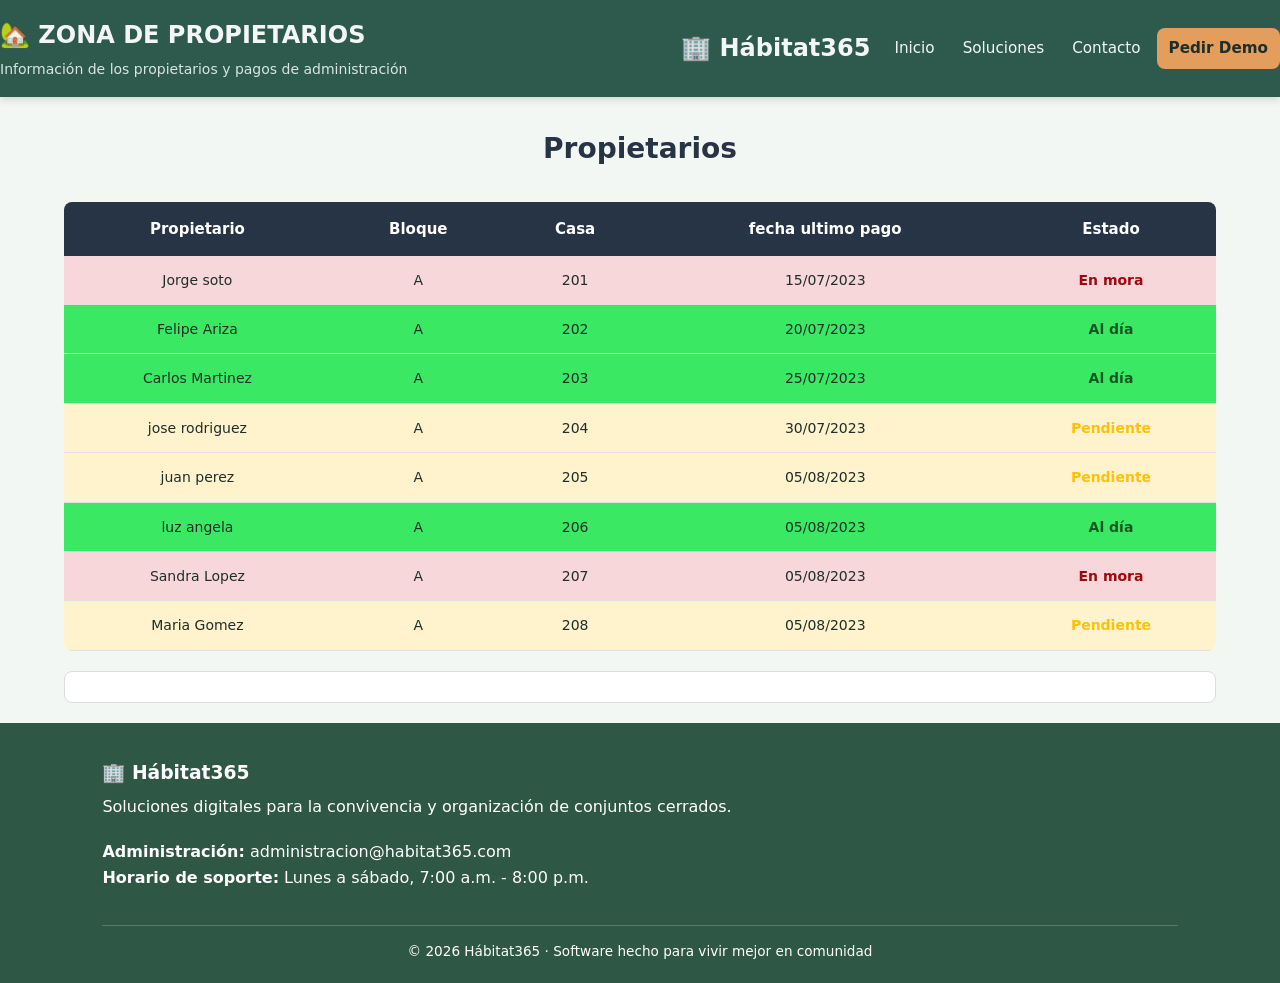
<file: propietarios.html>
<!DOCTYPE html>
<html lang="en">
<head>
    <meta charset="UTF-8">
    <meta name="viewport" content="width=device-width, initial-scale=1.0">
    <link rel="stylesheet" href="CSS/styles.css">
    <script src="JS/scriptPropietarios.js" defer></script>
    <title>Propietarios</title>
</head>
    
<body>
  <header class="header">
    <div class="header-titulo">
      <h1>🏡 ZONA DE PROPIETARIOS</h1>
      <p>Información de los propietarios y pagos de administración</p>
    </div>

    <div class="header_contenido">
      <a href="#inicio" class="logo">🏢 Hábitat365</a>
      <button class="menu-boton" aria-label="Abrir menú">☰</button>
      <nav>
        <ul class="nav_lista">
          <li><a href="index.html">Inicio</a></li>
          <li><a href="index.html#soluciones">Soluciones</a></li>
          <li><a href="#contacto">Contacto</a></li>
          <li><a href="#contacto" class="nav_destacado">Pedir Demo</a></li>
        </ul>
      </nav>
    </div>
  </header>

    <h1 class="tituloP">Propietarios</h1>
    <table>
        <thead>
        <tr>
            <th>Propietario</th>
            <th>Bloque</th>
            <th>Casa</th>
            <th>fecha ultimo pago</th>
            <th>Estado</th>
        </tr>
        </thead>
        <tbody id="tabla-body">
            <!-- Las filas de la tabla se generarán dinámicamente aquí -->
        </tbody>
    </table>
    <div id="resumen">
    </div>
        <!-- Pie de página profesional -->
    <footer id="contacto">
        <div>
            <h3>🏢 Hábitat365</h3>
            <p>Soluciones digitales para la convivencia y organización de conjuntos cerrados.</p>
        </div>
        <div>
            <p><strong>Administración:</strong> administracion@habitat365.com</p>
            <p><strong>Horario de soporte:</strong> Lunes a sábado, 7:00 a.m. - 8:00 p.m.</p>
        </div>
        <p class="p-footer">&copy; 2026 Hábitat365 · Software hecho para vivir mejor en comunidad</p>
    </footer>
</body>
</html>
</file>
<file: CSS/styles.css>
/* ===== PASO 3: Reset y box-sizing ===== */
* {
    box-sizing: border-box;
    margin: 0;
    padding: 0;
}

/* ===== PASO 4: Tipografía base con unidades relativas ===== */
html {
    font-size: 100%;
    /* 1rem = 16px */
    scroll-behavior: smooth;
}

body {
    font-family: system-ui, "Segoe UI", Roboto, Arial, sans-serif;
    font-size: 1rem;
    line-height: 1.6;
    color: #1f2e29;
    /* Verde muy oscuro para leer cómodo */
    background-color: #f3f7f4;
    /* Fondo verde salvia muy claro y cálido */
}

a {
    color: inherit;
    text-decoration: none;
}

ul {
    list-style: none;
}

h2 {
    font-size: 1.75rem;
    color: #2d5a4c;
    /* Verde bosque cálido */
    text-align: center;
    margin-bottom: 1.5rem;
}

.contenedor-formulario {
    background-color: #ffffff;
    padding: 2rem;
    border-radius: 12px;
    box-shadow: 0 4px 15px rgba(0, 0, 0, 0.06);
    max-width: 600px;
    margin: 2rem auto;
    border-top: 5px solid #385e4c;
    /* Verde principal de tu navbar */
}

.contenedor-formulario h3 {
    color: #2c4a3b;
    margin-bottom: 0.5rem;
    font-size: 1.5rem;
}

.contenedor-formulario p {
    color: #555;
    margin-bottom: 1.5rem;
    font-size: 0.95rem;
}

.formulario-habitat {
    display: flex;
    flex-direction: column;
    gap: 1.1rem;
}

.campo-fila {
    display: flex;
    gap: 1rem;
}

.campo-fila .campo-grupo {
    flex: 1;
}

.campo-grupo {
    display: flex;
    flex-direction: column;
    text-align: left;
}

.campo-grupo label {
    font-weight: 600;
    color: #2c4a3b;
    margin-bottom: 0.4rem;
    font-size: 0.9rem;
}

.campo-grupo input,
.campo-grupo select,
.campo-grupo textarea {
    padding: 0.75rem;
    border: 1px solid #cbd5e1;
    border-radius: 8px;
    font-family: inherit;
    font-size: 0.95rem;
    transition: border-color 0.2s ease, box-shadow 0.2s ease;
}

/* Efecto verde suave al hacer clic en un campo */
.campo-grupo input:focus,
.campo-grupo select:focus,
.campo-grupo textarea:focus {
    outline: none;
    border-color: #385e4c;
    box-shadow: 0 0 0 3px rgba(56, 94, 76, 0.15);
}

.btn-enviar {
    background-color: #385e4c;
    color: #ffffff;
    border: none;
    padding: 0.9rem 1.5rem;
    font-size: 1rem;
    font-weight: 600;
    border-radius: 8px;
    cursor: pointer;
    transition: background-color 0.2s ease;
    margin-top: 0.5rem;
}

.btn-enviar:hover {
    background-color: #2a4739;
}

.mensaje-exito {
    background-color: #e6f4ea;
    color: #1e4620;
    padding: 0.85rem;
    border-radius: 8px;
    border-left: 4px solid #385e4c;
    font-weight: 500;
    margin-top: 0.5rem;
}

/* Adaptación para celulares */
@media (max-width: 600px) {
    .campo-fila {
        flex-direction: column;
    }
}

/* ===== PASO 5: Imágenes fluidas ===== */
img {
    max-width: 100%;
    height: auto;
    display: block;
}

/* ===== PASO 6: Contenedor ===== */
.contenedor {
    width: 90%;
    max-width: 1100px;
    margin: 0 auto;
}

.cal-contenedor {
    width: 90%;
    max-width: 1100px;
    margin: 20px auto;
    display: flex;
    align-items: flex-start;
    gap: 20px;
}

/* ===== PASO 7: Encabezado y menú (móvil) ===== */
.header {
    background-color: #2d5a4c;
    /* Verde bosque cálido principal */
    color: #f3f7f4;
    padding: 1rem 0;
    position: sticky;
    top: 0;
    z-index: 100;
    box-shadow: 0 2px 8px rgba(27, 56, 47, 0.18);
}

.header_contenido {
    display: flex;
    flex-wrap: wrap;
    justify-content: space-between;
    align-items: center;
    gap: 0.75rem;
}

.logo {
    font-size: 1.5rem;
    font-weight: 700;
}

.menu-boton {
    background-color: transparent;
    color: #f3f7f4;
    border: 1px solid rgba(243, 247, 244, 0.55);
    border-radius: 0.5rem;
    padding: 0.35rem 0.7rem;
    font-size: 1.25rem;
    line-height: 1;
    cursor: pointer;
}

.header nav {
    width: 100%;
}

.nav_lista {
    display: none;
    flex-direction: column;
    align-items: center;
    gap: 0.5rem;
    padding-top: 0.75rem;
}

.nav_lista.abierto {
    display: flex;
}

.nav_lista a {
    display: block;
    padding: 0.5rem 1rem;
    border-radius: 0.5rem;
}

.nav_lista a:hover {
    background-color: rgba(255, 255, 255, 0.15);
}

.nav_destacado {
    background-color: #e39d5c;
    /* Acento terracota/arena cálida */
    color: #1f2e29;
    font-weight: 700;
}

.nav_destacado:hover {
    background-color: #ebb078;
}

/* ===== PASO 8: Hero (móvil) ===== */
.hero {
    padding: 3rem 0;
}

.hero_contenido {
    display: grid;
    gap: 2rem;
    align-items: center;
}

.hero h1 {
    font-size: 2rem;
    line-height: 1.2;
    color: #23473c;
    margin-bottom: 1rem;
}

.hero p {
    margin-bottom: 1.5rem;
    color: #3b4f48;
}

.boton {
    display: inline-block;
    background-color: #3d7a64;
    /* Verde salvia vivo */
    color: #ffffff;
    padding: 0.75rem 1.5rem;
    border-radius: 0.5rem;
    font-weight: 700;
    cursor: pointer;
    transition: background-color 0.25s ease, transform 0.2s ease;
}

.boton:hover {
    background-color: #2d5a4c;
    transform: translateY(-2px);
}

.hero_imagen {
    width: 100%;
    border-radius: 1.5rem;
    box-shadow: 0 8px 20px rgba(45, 90, 76, 0.15);
}

/* ===== PASO 9: Tarjetas de soluciones (móvil: 1 columna) ===== */
.productos {
    background-color: #ffffff;
    padding: 3rem 0;
}

.tarjetas {
    display: grid;
    grid-template-columns: 1fr;
    gap: 1.5rem;
}

.tarjeta {
    background-color: #f3f7f4;
    /* Mismo tono suave del fondo para armonía visual */
    border-radius: 1rem;
    overflow: hidden;
    box-shadow: 0 2px 8px rgba(45, 90, 76, 0.08);
    display: flex;
    flex-direction: column;
    transition: transform 0.2s ease;
}

.tarjeta:hover {
    transform: translateY(-4px);
}

.tarjeta img {
    width: 100%;
    height: 200px;
    object-fit: cover;
}

.tarjeta_cuerpo {
    padding: 1rem 1.25rem 1.5rem;
    display: flex;
    flex-direction: column;
    flex-grow: 1;
}

.tarjeta h3 {
    color: #2d5a4c;
    margin-bottom: 0.5rem;
}

.tarjeta p {
    flex-grow: 1;
    color: #3b4f48;
}

/* Quita el subrayado y mantiene los colores originales de la tarjeta */
.tarjeta-enlace {
    text-decoration: none;
    color: inherit;
    display: block;
    /* Permite que ocupe todo el espacio de la columna */
    transition: transform 0.2s ease, box-shadow 0.2s ease;
}

/* Efecto visual cuando pasas el cursor (te paras) encima */
.tarjeta-enlace:hover {
    transform: translateY(-5px);
    /* Eleva ligeramente la tarjeta hacia arriba */
    cursor: pointer;
    /* Muestra la manito de enlace */
}

.precio {
    display: block;
    margin-top: 0.75rem;
    font-weight: 700;
    color: #3d7a64;
}

/* ===== PASO 10: Contacto y pie de página (móvil) ===== */
.contacto {
    padding: 3rem 0;
}

.contacto_grid {
    display: flex;
    flex-direction: column;
    gap: 1rem;
}

.contacto_bloque {
    background-color: #ffffff;
    padding: 1.5rem;
    border-radius: 1rem;
    text-align: center;
    border-bottom: 4px solid #6b9e8a;
    /* Línea verde salvia suave en la base */
    box-shadow: 0 2px 8px rgba(45, 90, 76, 0.06);
}

.contacto_bloque h3 {
    color: #2d5a4c;
    margin-bottom: 0.25rem;
}

footer {
    background-color: #2f5745;
    color: white;
    padding: 35px 8% 20px;
    display: flex;
    flex-wrap: wrap;
    justify-content: space-between;
    gap: 20px;
}

footer .p-footer {
    width: 100%;
    text-align: center;
    margin-top: 15px;
    padding-top: 15px;
    border-top: 1px solid rgba(255, 255, 255, 0.2);
    font-size: 0.85rem;
}

/* ===== PASO 12: Tablet (768px en adelante) ===== */
@media (min-width: 768px) {
    .header_contenido {
        flex-direction: row;
        flex-wrap: nowrap;
        justify-content: space-between;
    }

    .header nav {
        width: auto;
    }

    .nav_lista {
        display: flex;
        flex-direction: row;
        gap: 0.25rem;
        padding-top: 0;
    }

    .nav_lista a {
        padding: 0.5rem 0.75rem;
    }

    .hero h1 {
        font-size: 2.5rem;
    }

    .tarjetas {
        grid-template-columns: repeat(2, 1fr);
    }

    .contacto_grid {
        flex-direction: row;
    }

    .contacto_bloque {
        flex: 1;
    }

    .menu-boton {
        display: none;
    }

    .grid-footer {
        grid-template-columns: 1fr;
    }
}

/* ===== Encabezado directo (<header>) y calendario ===== */
header {
    background-color: #2d5a4c;
    color: #ffffff;
    padding: 15px 30px;
    display: flex;
    justify-content: space-between;
    align-items: center;
    flex-wrap: wrap;
    gap: 15px;
}

.header-titulo h1 {
    font-size: 24px;
    margin-bottom: 4px;
}

.header-titulo p {
    font-size: 14px;
    color: #d8e6df;
}

.calendario {
    flex: 2;
    min-width: 0;
    background-color: #ffffff;
    border-radius: 25px;
    box-shadow: 0 4px 12px rgba(0, 0, 0, 0.12);
    overflow: hidden;
}

.cal-cabecera {
    position: relative;
    display: flex;
    align-items: center;
    justify-content: center;
    background-color: #2d5a4c;
    padding: 16px 0 18px;
}

.anio {
    font-family: "Arial Black", Impact, sans-serif;
    font-weight: 900;
    font-size: 56px;
    line-height: 1;
    color: #ffffff;
}

.anillo {
    position: absolute;
    top: 50%;
    transform: translateY(-50%);
    width: 34px;
    height: 34px;
    border-radius: 50%;
    background-color: #ffffff;
    border: 6px solid #40c299;
}

.anillo.izq {
    left: 7%;
}

.anillo.der {
    right: 7%;
}

.cal-franja {
    height: 16px;
    background-color: #40c299;
}

.cal-cuerpo {
    padding: 16px 20px 20px;
}

.mes-nav {
    display: flex;
    align-items: center;
    justify-content: space-between;
    margin-bottom: 14px;
}

.mes-nav h3 {
    font-size: 22px;
    font-weight: bold;
    text-transform: capitalize;
    color: #111827;
}

.btn-nav {
    width: 40px;
    height: 40px;
    border: none;
    border-radius: 50%;
    background-color: #40c299;
    color: #ffffff;
    font-size: 24px;
    font-weight: bold;
    cursor: pointer;
}

.btn-nav:hover {
    background-color: #40c299;
}

.dias-semana,
.cuadricula {
    display: grid;
    grid-template-columns: 36px repeat(7, 1fr);
}

.dias-semana {
    background-color: #40c299;
    border-radius: 8px;
    color: #ffffff;
    font-weight: bold;
    font-size: 15px;
    text-align: center;
    padding: 8px 0;
    margin-bottom: 8px;
}

.cuadricula {
    row-gap: 4px;
}

.num-semana {
    display: flex;
    align-items: center;
    justify-content: center;
    color: #64748b;
    font-weight: bold;
    font-size: 13px;
}

.dia {
    position: relative;
    min-height: 58px;
    margin: 0 2px;
    border: 3px solid transparent;
    border-radius: 12px;
    background-color: transparent;
    font-family: inherit;
    font-size: 20px;
    font-weight: bold;
    color: #111827;
    cursor: pointer;
    display: flex;
    flex-direction: column;
    align-items: center;
    justify-content: center;
    gap: 4px;
}

.dia:hover:not(:disabled) {
    background-color: #f1f5f9;
    box-shadow: 0 3px 8px rgba(0, 0, 0, 0.12);
}

.dia.domingo {
    color: #2d5a4c;
}

.dia.parcial {
    background-color: #fef3c7;
}

.dia.lleno {
    background-color: #fee2e2;
}

.dia.hoy {
    border-color: #40c299;
}

.dia.hoy::before {
    content: "HOY";
    position: absolute;
    top: 2px;
    font-size: 9px;
    font-weight: bold;
    color: #1593e6;
}

.dia.seleccionado {
    background-color: #2d5a4c;
    border-color: #2d5a4c;
    color: #ffffff;
}

.dia.seleccionado::before {
    color: #ffffff;
}

.dia:disabled,
.dia.pasado {
    background-color: transparent;
    color: #cbd5e1;
    cursor: not-allowed;
    box-shadow: none;
}

.dia.pasado.domingo {
    color: #fecaca;
}

.puntos {
    display: flex;
    gap: 3px;
}

.punto {
    display: inline-block;
    width: 8px;
    height: 8px;
    border-radius: 50%;
}

.punto.verde {
    background-color: #22c55e;
}

.punto.rojo {
    background-color: #ef4444;
}

.leyenda {
    display: flex;
    flex-wrap: wrap;
    gap: 8px 18px;
    margin-top: 18px;
    font-size: 13px;
    color: #64748b;
}

.leyenda span {
    display: flex;
    align-items: center;
    gap: 6px;
}

.cuadro {
    display: inline-block;
    width: 14px;
    height: 14px;
    border-radius: 4px;
}

.cuadro.parcial {
    background-color: #fef3c7;
    border: 1px solid #fcd34d;
}

.cuadro.lleno {
    background-color: #fee2e2;
    border: 1px solid #fca5a5;
}

.cal-pie {
    background-color: #2d5a4c;
    padding: 10px;
    text-align: center;
}

.btn-hoy {
    padding: 5px 20px;
    border: 2px solid #ffffff;
    border-radius: 20px;
    background-color: transparent;
    color: #ffffff;
    font-weight: bold;
    font-size: 14px;
    cursor: pointer;
}

.btn-hoy:hover {
    background-color: #ffffff;
    color: #2d5a4c;
}

.panel {
    flex: 1;
    min-width: 280px;
    background-color: #ffffff;
    border-radius: 14px;
    box-shadow: 0 4px 12px rgba(0, 0, 0, 0.12);
    padding: 20px;
}

.panel h3 {
    font-size: 18px;
    text-transform: capitalize;
    margin-bottom: 4px;
}

.panel .resumen {
    color: #64748b;
    font-size: 14px;
    margin-bottom: 16px;
}

.panel .placeholder {
    text-align: center;
    color: #64748b;
    padding: 32px 8px;
}

.area {
    border: 1px solid #e2e8f0;
    border-left: 5px solid #22c55e;
    border-radius: 10px;
    padding: 12px;
    margin-bottom: 12px;
    background-color: #ffffff;
}

.area.ocupada {
    border-left-color: #ef4444;
    background-color: #fff7f7;
}

.area-cabecera {
    display: flex;
    align-items: center;
    justify-content: space-between;
    gap: 8px;
}

.area-nombre {
    font-weight: bold;
}

.btn-estado {
    border: none;
    border-radius: 20px;
    padding: 6px 14px;
    font-size: 13px;
    font-weight: bold;
    color: #ffffff;
    cursor: pointer;
    background-color: #22c55e;
}

.btn-estado.ocupado {
    background-color: #ef4444;
}

.area input {
    width: 100%;
    margin-top: 10px;
    padding: 8px 10px;
    border: 1px solid #cccccc;
    border-radius: 8px;
    font-size: 14px;
}

.area input:focus {
    outline: none;
    border-color: #2d5a4c;
}

.btn-cerrar {
    margin-top: 8px;
    width: 100%;
    padding: 8px;
    border: 1px solid #cccccc;
    border-radius: 8px;
    background-color: #f8fafc;
    color: #333333;
    font-weight: bold;
    cursor: pointer;
}

.btn-cerrar:hover {
    background-color: #e2e8f0;
}

footer h3 {
    margin-bottom: 6px;
}

/* ===== Estilos del Sorteo de Parqueaderos ===== */
header h2 {
    color: #ffffff;
    font-size: 1.35rem;
    margin-bottom: 0.15rem;
}

header>div p {
    font-size: 0.9rem;
    color: #d8e6df;
}

header nav {
    display: flex;
    flex-wrap: wrap;
    align-items: center;
    gap: 0.75rem;
}

header nav a {
    padding: 0.45rem 0.85rem;
    border-radius: 0.5rem;
    font-size: 0.95rem;
}

header nav a:hover {
    background-color: rgba(255, 255, 255, 0.15);
}

header nav a[href="#sorteo"] {
    background-color: #e39d5c;
    color: #1f2e29;
    font-weight: 700;
}

header nav a[href="#sorteo"]:hover {
    background-color: #ebb078;
}

#sorteo.hero {
    width: 90%;
    max-width: 760px;
    margin: 2.5rem auto;
    padding: 2rem 1.5rem;
    background-color: #ffffff;
    border-radius: 1.25rem;
    box-shadow: 0 6px 20px rgba(45, 90, 76, 0.1);
    text-align: center;
}

#sorteo>div:first-of-type {
    display: grid;
    grid-template-columns: 1fr;
    gap: 0.55rem;
    max-width: 460px;
    margin: 0 auto;
    text-align: left;
}

#sorteo label {
    font-weight: 600;
    color: #2d5a4c;
    margin-top: 0.35rem;
}

#sorteo input {
    width: 100%;
    padding: 0.7rem 0.9rem;
    border: 1px solid #bfd1c9;
    border-radius: 0.5rem;
    font-size: 1rem;
    font-family: inherit;
    color: #1f2e29;
    background-color: #f9fbfa;
}

#sorteo input:focus {
    outline: none;
    border-color: #3d7a64;
    background-color: #ffffff;
}

#btn-sortear {
    margin-top: 0.75rem;
    width: 100%;
    padding: 0.85rem 1.5rem;
    border: none;
    border-radius: 0.5rem;
    background-color: #3d7a64;
    color: #ffffff;
    font-size: 1rem;
    font-weight: 700;
    cursor: pointer;
    transition: background-color 0.25s ease, transform 0.2s ease;
}

#btn-sortear:hover {
    background-color: #2d5a4c;
    transform: translateY(-2px);
}

#resultado {
    margin-top: 1.5rem;
    padding: 1rem 1.25rem;
    border-left: 4px solid #3d7a64;
    text-align: left;
    font-weight: 600;
}

#resultado:empty {
    display: none;
}

.seccion {
    width: 90%;
    max-width: 1100px;
    margin: 0 auto 3rem;
    padding: 2.5rem 1.5rem;
    background-color: #ffffff;
    border-radius: 1.25rem;
    box-shadow: 0 4px 14px rgba(45, 90, 76, 0.06);
}

.cajas {
    display: grid;
    grid-template-columns: 1fr;
    gap: 1.5rem;
}

.cajas .tarjeta {
    padding: 1.5rem;
}

.tituloP {
    text-align: center;
    color: #263445;
    margin: 30px 0;
    font-size: 28px;
}

table {
    width: 90%;
    margin: 20px auto;
    border-collapse: collapse;
    background-color: white;
    border-radius: 8px;
    overflow: hidden;
}


th {
    background-color: #263445;
    color: white;
    padding: 15px;
    text-align: center;
    font-size: 15px;
}

td {
    padding: 13px;
    border-bottom: 1px solid #e0e0e0;
    text-align: center;
    font-size: 14px;
}

/* FILAS ALTERNADAS */
tbody tr:nth-child(even) {
    background-color: #f8f9fa;
}

/* EFECTO AL PASAR EL MOUSE */
tbody tr:hover {
    background-color: #e8eef5;
}

/* ESTADO: MORA */
.Mora {
    background-color: #f8d7da !important;
}

/* ESTADO: PENDIENTE */
.Pendiente {
    background-color: #fff3cd !important;
}

/* ESTADO: PAGADO */
.pagado {
    background-color: #3be863 !important;
}

/* RESUMEN */
#resumen {
    width: 90%;
    margin: 20px auto;
    padding: 15px;
    background-color: white;
    border: 1px solid #ddd;
    border-radius: 8px;
    text-align: center;
}

.columna-derecha {
    flex: 1;
    min-width: 280px;
    display: flex;
    flex-direction: column;
    gap: 20px;
}

.columna-derecha .panel {
    width: 100%;
    flex: none;
}

.historial {
    width: 100%;
    background-color: #ffffff;
    border-radius: 14px;
    box-shadow: 0 4px 12px rgba(0, 0, 0, 0.12);
    padding: 20px;
}

.historial h3 {
    font-size: 18px;
    color: #2d5a4c;
    margin-bottom: 12px;
}

.item-historial {
    border-left: 4px solid #ef4444;
    background-color: #fff7f7;
    padding: 10px 12px;
    border-radius: 8px;
    margin-bottom: 10px;
    font-size: 14px;
}

.item-historial:last-child {
    margin-bottom: 0;
}

.item-historial strong {
    display: block;
    color: #1f2e29;
    text-transform: capitalize;
    margin-bottom: 4px;
}

.item-historial span {
    display: block;
    color: #475569;
}

@media (max-width: 800px) {
    .cal-contenedor {
        flex-direction: column;
        padding: 0 12px;
    }

    .columna-derecha,
    .historial {
        width: 100%;
        flex: none;
    }
}

/* ===== PASO 13: Escritorio (1024px en adelante) ===== */
@media (min-width: 1024px) {
    .hero {
        padding: 5rem 0;
    }

    .hero_contenido {
        grid-template-columns: 1fr 1fr;
        align-items: center;
    }

    .hero h1 {
        font-size: 3rem;
    }

    .tarjetas {
        grid-template-columns: repeat(3, 1fr);
    }

    .cajas {
        grid-template-columns: repeat(3, 1fr);
    }
}

@media (max-width: 800px) {
    .header {
        padding: 15px 20px;
    }

    .header_contenido {
        width: 100%;
        justify-content: space-between;
        flex-wrap: wrap;
    }

    .menu-boton {
        display: block;
    }

    .header_contenido nav {
        display: none;
        width: 100%;
    }

    .header_contenido nav.activo {
        display: block;
    }

    .nav_lista {
        flex-direction: column;
        align-items: stretch;
        gap: 10px;
        margin-top: 12px;
        padding-top: 12px;
        border-top: 1px solid #3f7564;
    }

    .nav_lista a {
        display: block;
        padding: 8px 10px;
    }

    .nav_destacado {
        text-align: center;
    }

    .contenedor {
        flex-direction: column;
        margin: 20px auto;
        padding: 0 12px;
    }

    .calendario,
    .panel {
        width: 100%;
        flex: none;
    }

    .anio {
        font-size: 40px;
    }

    .anillo {
        width: 26px;
        height: 26px;
        border-width: 5px;
    }

    .cal-cuerpo {
        padding: 12px 10px 16px;
    }

    .dias-semana,
    .cuadricula {
        grid-template-columns: 26px repeat(7, 1fr);
    }

    .dias-semana {
        font-size: 13px;
    }

    .dia {
        min-height: 46px;
        font-size: 16px;
        margin: 0 1px;
    }

    .punto {
        width: 6px;
        height: 6px;
    }

    footer {
        flex-direction: column;
        padding: 20px;
        text-align: center;
    }
}

/* ===== PASO 13: Escritorio (1024px en adelante) ===== */
@media (min-width: 1024px) {
    .hero {
        padding: 5rem 0;
    }

    .hero_contenido {
        grid-template-columns: 1fr 1fr;
        align-items: center;
    }

    .hero h1 {
        font-size: 3rem;
    }

    .tarjetas {
        grid-template-columns: repeat(3, 1fr);
    }
}
</file>
